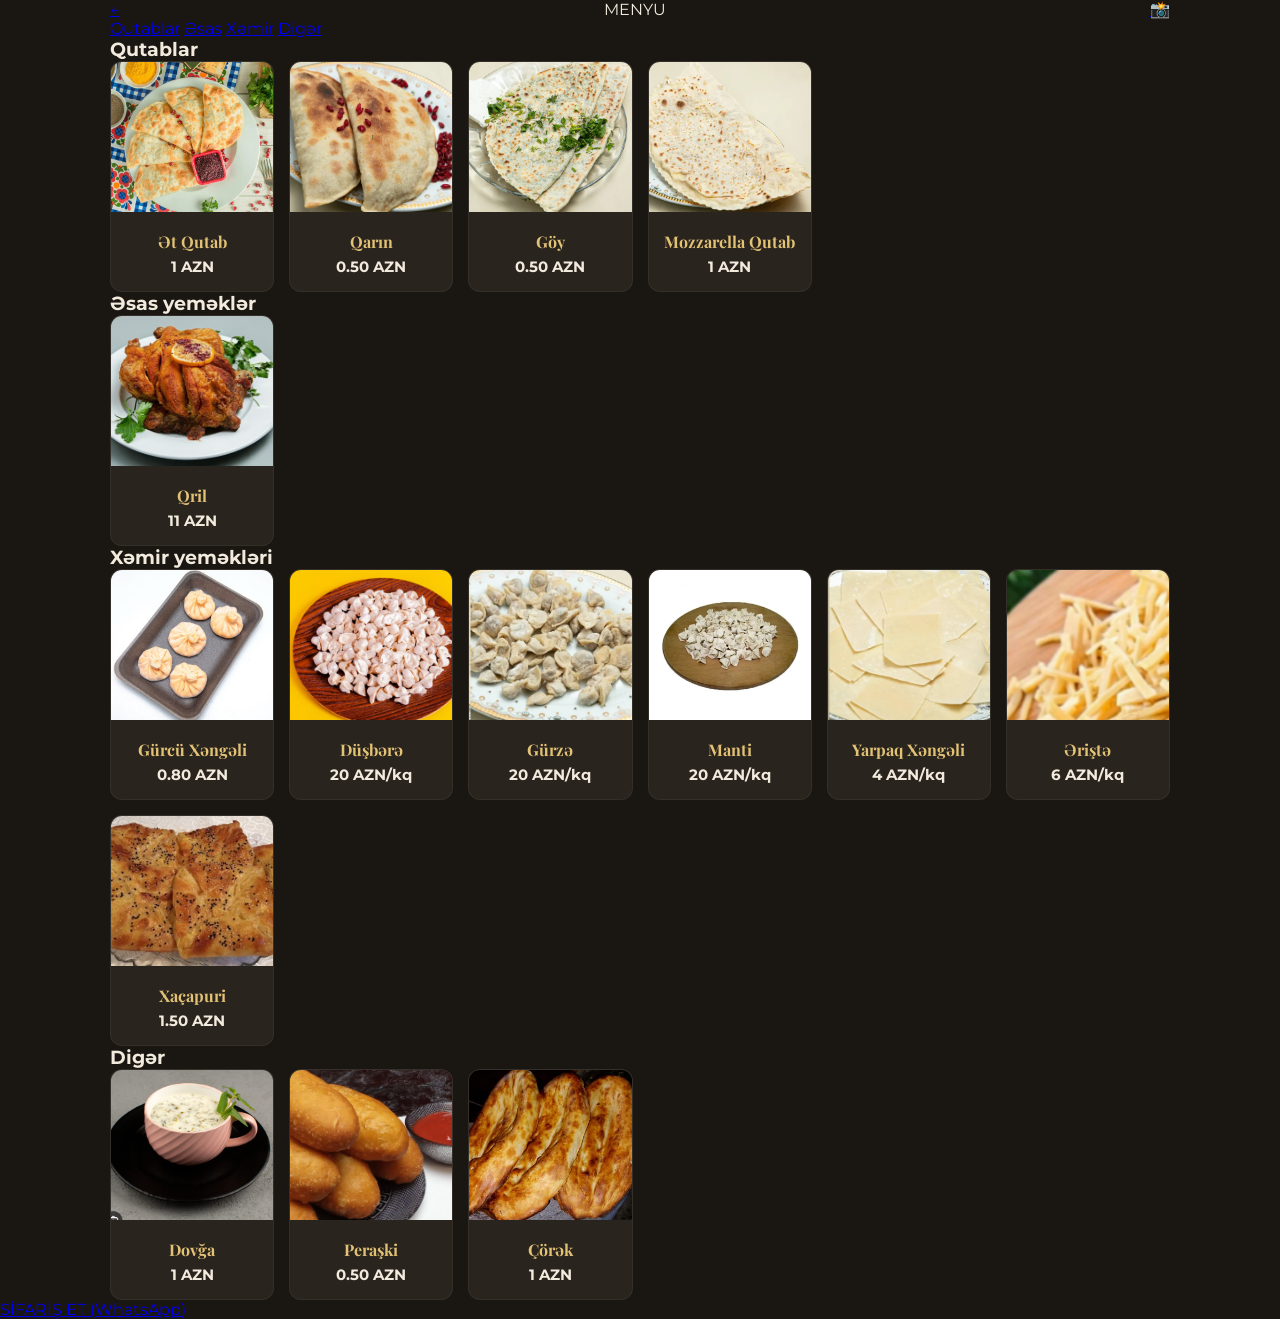
<file: menu.html>
<!DOCTYPE html>
<html lang="az">
<head>
    <meta charset="UTF-8">
    <meta name="viewport" content="width=device-width, initial-scale=1.0">
    <title>MENYU | PAK CORAT QUTABI</title>
    <link rel="stylesheet" href="style.css">
    <link href="https://fonts.googleapis.com/css2?family=Playfair+Display:wght@700&family=Montserrat:wght@400;600&display=swap" rel="stylesheet">
</head>
<body class="menu-page">

    <nav class="menu-top-nav">
        <div class="container flex-between">
            <a href="index.html" class="back-btn">←</a>
            <span class="menu-logo">MENYU</span>
            <a href="https://instagram.com/pak_corat_qutabi" target="_blank" class="inst-icon">📸</a>
        </div>
    </nav>

    <nav class="category-nav">
        <div class="container cat-wrapper">
            <a href="#qutablar" class="cat-item active">Qutablar</a>
            <a href="#esas" class="cat-item">Əsas</a>
            <a href="#xemir" class="cat-item">Xəmir</a>
            <a href="#diger" class="cat-item">Digər</a>
        </div>
    </nav>

    <div class="container menu-list">
        <!-- QUTABLAR -->
        <section id="qutablar" class="menu-category">
            <h3 class="cat-heading">Qutablar</h3>
            <div class="menu-grid">
                <div class="menu-card">
                    <img src="assets/et-qutab.jpg.png" class="food-img" onerror="this.src='https://via.placeholder.com/400x300?text=Et+Qutab'">
                    <div class="food-details"><h4>Ət Qutab</h4><span class="price">1 AZN</span></div>
                </div>
                <div class="menu-card">
                    <img src="assets/qarin.jpg.png" class="food-img" onerror="this.src='https://via.placeholder.com/400x300?text=Qarin'">
                    <div class="food-details"><h4>Qarın</h4><span class="price">0.50 AZN</span></div>
                </div>
                <div class="menu-card">
                    <img src="assets/goy.jpg.png" class="food-img" onerror="this.src='https://via.placeholder.com/400x300?text=Goy'">
                    <div class="food-details"><h4>Göy</h4><span class="price">0.50 AZN</span></div>
                </div>
                <div class="menu-card">
                    <img src="assets/mozzarella-qutab.jpg.png" class="food-img" onerror="this.src='https://via.placeholder.com/400x300?text=Mozzarella'">
                    <div class="food-details"><h4>Mozzarella Qutab</h4><span class="price">1 AZN</span></div>
                </div>
            </div>
        </section>

        <!-- ƏSAS YEMƏKLƏR -->
        <section id="esas" class="menu-category">
            <h3 class="cat-heading">Əsas yeməklər</h3>
            <div class="menu-grid">
                <div class="menu-card">
                    <img src="assets/qril.jpg.png" class="food-img" onerror="this.src='https://via.placeholder.com/400x300?text=Qril'">
                    <div class="food-details"><h4>Qril</h4><span class="price">11 AZN</span></div>
                </div>
            </div>
        </section>

        <!-- XƏMİR YEMƏKLƏRİ -->
        <section id="xemir" class="menu-category">
            <h3 class="cat-heading">Xəmir yeməkləri</h3>
            <div class="menu-grid">
                <div class="menu-card"><img src="assets/gurcu-xengeli.jpg.png" class="food-img"><div class="food-details"><h4>Gürcü Xəngəli</h4><span class="price">0.80 AZN</span></div></div>
                <div class="menu-card"><img src="assets/dushbere.jpg.png" class="food-img"><div class="food-details"><h4>Düşbərə</h4><span class="price">20 AZN/kq</span></div></div>
                <div class="menu-card"><img src="assets/gurze.jpg.png" class="food-img"><div class="food-details"><h4>Gürzə</h4><span class="price">20 AZN/kq</span></div></div>
                <div class="menu-card"><img src="assets/manti.jpg.webp" class="food-img"><div class="food-details"><h4>Manti</h4><span class="price">20 AZN/kq</span></div></div>
                <div class="menu-card"><img src="assets/yarpaq-xengeli.jpg.png" class="food-img"><div class="food-details"><h4>Yarpaq Xəngəli</h4><span class="price">4 AZN/kq</span></div></div>
                <div class="menu-card"><img src="assets/eriste.jpg.png" class="food-img"><div class="food-details"><h4>Əriştə</h4><span class="price">6 AZN/kq</span></div></div>
                <div class="menu-card"><img src="assets/xacapuri.jpg.png" class="food-img"><div class="food-details"><h4>Xaçapuri</h4><span class="price">1.50 AZN</span></div></div>
            </div>
        </section>

        <!-- DİGƏR -->
        <section id="diger" class="menu-category">
            <h3 class="cat-heading">Digər</h3>
            <div class="menu-grid">
                <div class="menu-card"><img src="assets/dovga.jpg.png" class="food-img"><div class="food-details"><h4>Dovğa</h4><span class="price">1 AZN</span></div></div>
                <div class="menu-card"><img src="assets/peraski.jpg.png" class="food-img"><div class="food-details"><h4>Peraşki</h4><span class="price">0.50 AZN</span></div></div>
                <div class="menu-card"><img src="assets/corek.jpg.png" class="food-img"><div class="food-details"><h4>Çörək</h4><span class="price">1 AZN</span></div></div>
            </div>
        </section>
    </div>

    <a href="https://wa.me/994557878602" class="whatsapp-float">SİFARİŞ ET (WhatsApp)</a>

    <script src="script.js"></script>
</body>
</html>
</file>
<file: style.css>
:root {
    --bg: #1a1612;
    --card-bg: #2a241e;
    --gold: #c5a059;
    --gold-light: #e2c275;
    --white: #f1eadd;
}

* { margin: 0; padding: 0; box-sizing: border-box; }
body { font-family: 'Montserrat', sans-serif; background: var(--bg); color: var(--white); scroll-behavior: smooth; }
.container { max-width: 1100px; margin: 0 auto; padding: 0 20px; }
.flex-between { display: flex; justify-content: space-between; align-items: center; }
.text-center { text-align: center; }

/* Navbar */
.navbar { position: fixed; width: 100%; top: 0; background: rgba(26, 22, 18, 0.95); z-index: 1000; padding: 15px 0; border-bottom: 1px solid rgba(197, 160, 89, 0.1); }
.logo { font-family: 'Playfair Display', serif; font-size: 22px; color: var(--gold); text-decoration: none; font-weight: bold; }
.nav-links { display: flex; list-style: none; gap: 20px; }
.nav-links a { color: white; text-decoration: none; font-size: 14px; }

/* Hero */
.hero { height: 90vh; background-size: cover; background-position: center; display: flex; align-items: center; position: relative; }
.hero::before { content: ''; position: absolute; top: 0; left: 0; width: 100%; height: 100%; background: linear-gradient(rgba(0,0,0,0.3), rgba(26, 22, 18, 0.9)); }
.hero-content { position: relative; z-index: 2; width: 100%; }
.hero-content h1 { font-family: 'Playfair Display', serif; font-size: clamp(40px, 8vw, 65px); margin: 15px 0; letter-spacing: 2px; }
.hero-content h4 { font-family: 'Playfair Display', serif; color: var(--gold); font-size: 20px; font-style: italic; }

/* Features (Niyə Biz) */
.feature-card { background: var(--card-bg); padding: 0 0 30px 0; border-radius: 15px; overflow: hidden; text-align: center; border: 1px solid rgba(197, 160, 89, 0.1); }
.feature-img { width: 100%; height: 250px; margin-bottom: 20px; overflow: hidden; }
.feature-img img { width: 100%; height: 100%; object-fit: cover; transition: 0.5s; }
.feature-card:hover .feature-img img { transform: scale(1.1); }
.feature-card h3 { font-family: 'Playfair Display', serif; color: var(--gold); margin-bottom: 15px; }
.feature-card p { padding: 0 20px; font-size: 14px; color: #ccc; }

/* Menu Card */
.menu-grid { display: grid; grid-template-columns: repeat(auto-fill, minmax(160px, 1fr)); gap: 15px; }
.menu-card { background: var(--card-bg); border-radius: 12px; overflow: hidden; border: 1px solid rgba(255,255,255,0.05); }
.food-img { width: 100%; height: 150px; object-fit: cover; }
.food-details { padding: 15px; text-align: center; }
.food-details h4 { font-size: 16px; margin-bottom: 5px; color: var(--gold-light); font-family: 'Playfair Display', serif; }
.price { font-size: 15px; font-weight: bold; color: var(--white); }

/* Buttons */
.btn-gold { background: var(--gold); color: black; padding: 15px 40px; text-decoration: none; font-weight: bold; border-radius: 4px; display: inline-block; transition: 0.3s; }
.btn-gold-small { background: var(--gold); color: black; padding: 7px 15px; text-decoration: none; font-weight: bold; border-radius: 4px; font-size: 12px; }
.btn-outline { border: 2px solid var(--gold); color: var(--gold); padding: 13px 40px; text-decoration: none; font-weight: bold; border-radius: 4px; display: inline-block; transition: 0.3s; }

/* Contact Box */
.contact-box { background: var(--card-bg); padding: 30px; border-radius: 15px; text-align: center; text-decoration: none; color: white; border: 1px solid transparent; transition: 0.3s; }
.contact-box:hover { border-color: var(--gold); transform: translateY(-5px); }
.icon { font-size: 35px; margin-bottom: 15px; display: block; }

/* General */
.section { padding: 80px 0; }
.section-title { font-family: 'Playfair Display', serif; font-size: 35px; color: var(--gold); margin-bottom: 40px; }
.grid-3 { display: grid; grid-template-columns: repeat(3, 1fr); gap: 20px; }
.grid { display: grid; grid-template-columns: 1fr 1fr; gap: 40px; }
.about-img img { width: 100%; border-radius: 15px; }
.map-container { margin-top: 50px; border-radius: 15px; overflow: hidden; border: 1px solid var(--gold); }

@media (max-width: 768px) {
    .grid, .grid-3 { grid-template-columns: 1fr; }
    .nav-links { display: none; }
    .menu-grid { grid-template-columns: 1fr 1fr; }
}
</file>
